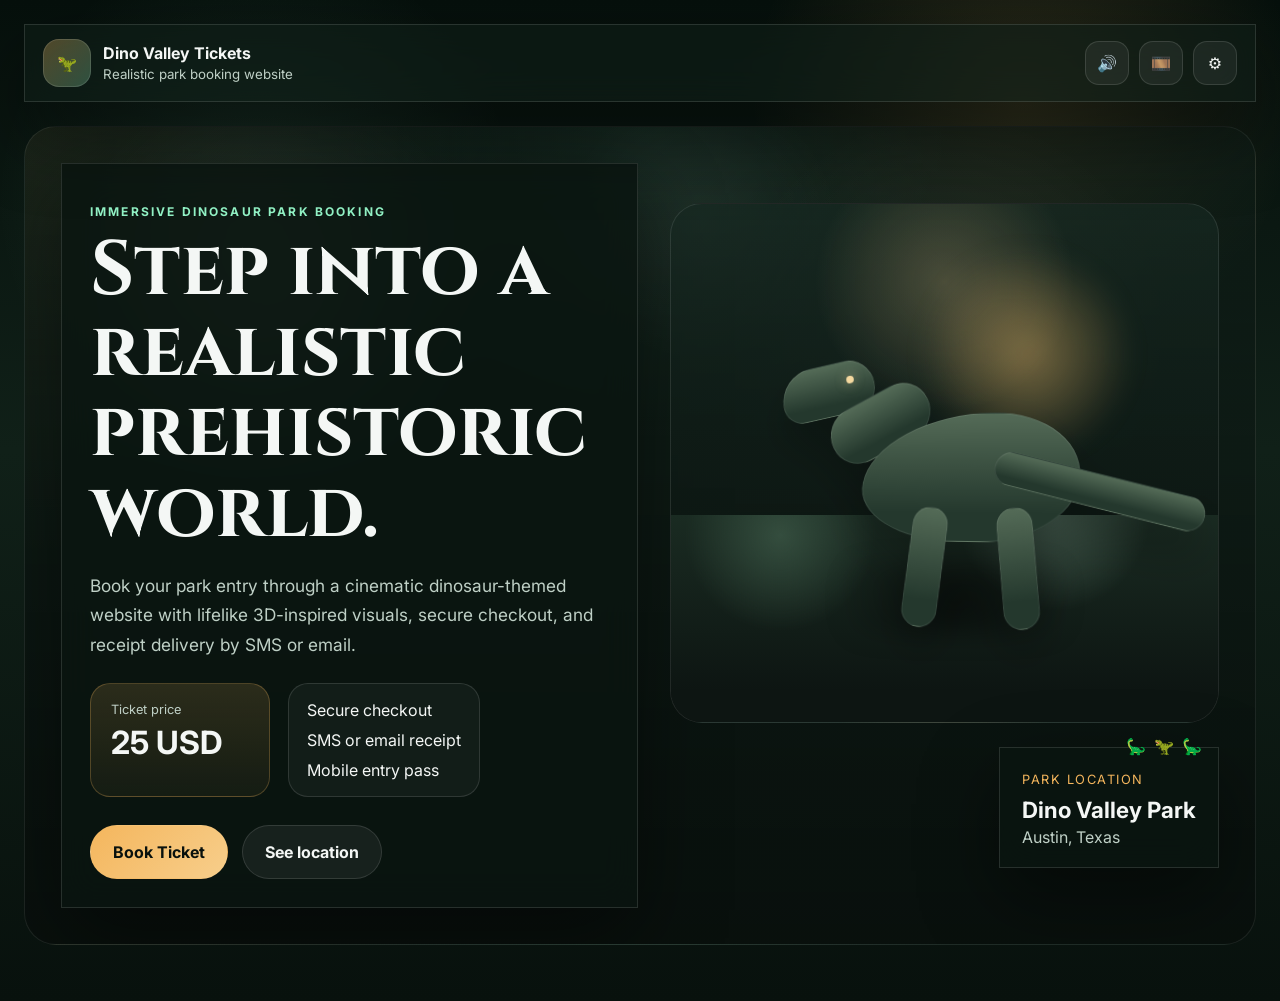
<file: index.html>
<!DOCTYPE html>
<html lang="en">
<head>
  <meta charset="UTF-8" />
  <meta name="viewport" content="width=device-width, initial-scale=1.0" />
  <meta name="description" content="Dino Valley Tickets — book dinosaur park tickets with a realistic 3D-inspired experience." />
  <title>Dino Valley Tickets</title>
  <link rel="preconnect" href="https://fonts.googleapis.com">
  <link rel="preconnect" href="https://fonts.gstatic.com" crossorigin>
  <link href="https://fonts.googleapis.com/css2?family=Cinzel:wght@500;700;800&family=Inter:wght@400;500;600;700;800&display=swap" rel="stylesheet">
  <link rel="stylesheet" href="styles.css" />
</head>
<body>
  <div class="site-shell">
    <header class="topbar glass">
      <a class="brand" href="#home" aria-label="Dino Valley Tickets home">
        <span class="brand-mark">🦖</span>
        <span>
          <strong>Dino Valley Tickets</strong>
          <small>Realistic park booking website</small>
        </span>
      </a>

      <nav class="top-actions" aria-label="Website controls">
        <button id="muteToggle" class="icon-btn" aria-pressed="false" title="Mute audio">🔊</button>
        <button id="motionToggle" class="icon-btn" aria-pressed="false" title="Reduce motion">🎞️</button>
        <button id="settingsToggle" class="icon-btn" title="Open settings">⚙️</button>
      </nav>
    </header>

    <main>
      <section id="home" class="hero-section section active" data-step="1">
        <div class="sky-parallax" aria-hidden="true">
          <div class="cloud-layer"></div>
          <div class="dragon dragon-1">🐉</div>
          <div class="dragon dragon-2">🐉</div>
          <div class="dragon dragon-3">🐉</div>
          <div class="dragon dragon-4">🐉</div>
          <div class="ptero ptero-1">🦕</div>
          <div class="ptero ptero-2">🦖</div>
          <div class="ptero ptero-3">🦕</div>
        </div>

        <div class="hero-grid">
          <div class="hero-copy glass-strong floating-card">
            <p class="eyebrow">Immersive dinosaur park booking</p>
            <h1>Step into a realistic prehistoric world.</h1>
            <p class="lede">
              Book your park entry through a cinematic dinosaur-themed website with lifelike 3D-inspired visuals,
              secure checkout, and receipt delivery by SMS or email.
            </p>

            <div class="price-row">
              <div class="price-card">
                <span class="label">Ticket price</span>
                <strong>25 USD</strong>
              </div>
              <div class="trust-stack">
                <span>Secure checkout</span>
                <span>SMS or email receipt</span>
                <span>Mobile entry pass</span>
              </div>
            </div>

            <div class="cta-row">
              <button class="btn btn-primary" data-jump="details">Book Ticket</button>
              <a class="btn btn-secondary" href="#locationBoard">See location</a>
            </div>
          </div>

          <div class="scene-column">
            <div class="dino-stage" aria-label="Realistic dinosaur hero scene">
              <div class="glow-orb"></div>
              <div class="terrain"></div>
              <div class="dino-shadow"></div>
              <div class="main-dino">
                <div class="dino-head"></div>
                <div class="dino-neck"></div>
                <div class="dino-body"></div>
                <div class="dino-tail"></div>
                <div class="dino-leg leg-left"></div>
                <div class="dino-leg leg-right"></div>
              </div>
            </div>

            <aside id="locationBoard" class="location-board glass-strong">
              <span class="board-kicker">Park location</span>
              <strong>Dino Valley Park</strong>
              <p>Austin, Texas</p>
              <div class="board-flyers" aria-hidden="true">
                <span>🦕</span>
                <span>🦖</span>
                <span>🦕</span>
              </div>
            </aside>
          </div>
        </div>
      </section>

      <section id="details" class="section booking-section" data-step="2">
        <div class="section-header">
          <p class="eyebrow">Step 1 of 3</p>
          <h2>Ticket Details</h2>
          <p>Choose your visit date and number of guests.</p>
        </div>

        <div class="content-grid">
          <form id="ticketForm" class="panel glass-strong" novalidate>
            <label>
              <span>Visit date</span>
              <input type="date" id="visitDate" required />
            </label>

            <label>
              <span>Number of tickets</span>
              <div class="stepper">
                <button type="button" id="minusQty" aria-label="Decrease quantity">−</button>
                <input type="number" id="ticketQty" value="1" min="1" max="10" required />
                <button type="button" id="plusQty" aria-label="Increase quantity">+</button>
              </div>
            </label>

            <label>
              <span>Ticket type</span>
              <select id="ticketType" required>
                <option value="Adult">Adult</option>
                <option value="Child">Child</option>
                <option value="Senior">Senior</option>
              </select>
            </label>

            <label>
              <span>Special note (optional)</span>
              <textarea id="specialNote" rows="4" placeholder="Stroller, accessibility assistance, or group note"></textarea>
            </label>

            <button class="btn btn-primary btn-block" type="submit">Continue to Checkout</button>
          </form>

          <aside class="panel glass summary-card">
            <h3>Your booking</h3>
            <ul class="summary-list">
              <li><span>Park</span><strong>Dino Valley Park</strong></li>
              <li><span>Location</span><strong>Austin, Texas</strong></li>
              <li><span>Ticket Price</span><strong>25 USD</strong></li>
              <li><span>Quantity</span><strong id="summaryQty">1</strong></li>
              <li><span>Ticket Type</span><strong id="summaryType">Adult</strong></li>
              <li><span>Total</span><strong id="summaryTotal">25 USD</strong></li>
            </ul>
            <p class="helper-copy">Tickets are subject to park capacity on your selected date.</p>
          </aside>
        </div>
      </section>

      <section id="checkout" class="section booking-section" data-step="3">
        <div class="section-header">
          <p class="eyebrow">Step 2 of 3</p>
          <h2>Checkout</h2>
          <p>Enter your payment details securely and choose how you want your receipt.</p>
        </div>

        <div class="content-grid">
          <form id="checkoutForm" class="panel glass-strong" novalidate>
            <div class="two-col">
              <label>
                <span>Name on card</span>
                <input type="text" id="cardName" placeholder="Nithin Reddy" required />
              </label>
              <label>
                <span>Billing zip</span>
                <input type="text" id="billingZip" inputmode="numeric" maxlength="10" placeholder="78701" required />
              </label>
            </div>

            <label>
              <span>Card number</span>
              <input type="text" id="cardNumber" inputmode="numeric" maxlength="19" placeholder="1234 5678 9012 3456" required />
            </label>

            <div class="two-col">
              <label>
                <span>Expiry</span>
                <input type="text" id="cardExpiry" inputmode="numeric" maxlength="5" placeholder="MM/YY" required />
              </label>
              <label>
                <span>CVC</span>
                <input type="text" id="cardCvc" inputmode="numeric" maxlength="4" placeholder="123" required />
              </label>
            </div>

            <fieldset class="receipt-fieldset">
              <legend>Send my receipt to</legend>
              <label class="choice-pill"><input type="radio" name="receiptMethod" value="sms" checked /> <span>Phone (SMS)</span></label>
              <label class="choice-pill"><input type="radio" name="receiptMethod" value="email" /> <span>Email</span></label>
              <label class="choice-pill"><input type="radio" name="receiptMethod" value="both" /> <span>Both</span></label>
            </fieldset>

            <div id="smsFieldWrap">
              <label>
                <span>Phone number</span>
                <input type="tel" id="phoneNumber" placeholder="(555) 123-4567" />
              </label>
            </div>

            <div id="emailFieldWrap" class="hidden">
              <label>
                <span>Email address</span>
                <input type="email" id="emailAddress" placeholder="you@example.com" />
              </label>
            </div>

            <div class="privacy-box">
              <strong>Secure and private payment</strong>
              <p>Your payment details are encrypted and processed securely. We do not store your full card number on your device.</p>
              <p>We only use your phone number or email to send your receipt and booking updates.</p>
            </div>

            <button id="payButton" class="btn btn-primary btn-block" type="submit">Pay 25 USD</button>
          </form>

          <aside class="panel glass summary-card">
            <h3>Order summary</h3>
            <ul class="summary-list">
              <li><span>Park</span><strong>Dino Valley Park</strong></li>
              <li><span>Location</span><strong>Austin, Texas</strong></li>
              <li><span>Visit date</span><strong id="checkoutDate">—</strong></li>
              <li><span>Tickets</span><strong id="checkoutQty">1</strong></li>
              <li><span>Total</span><strong id="checkoutTotal">25 USD</strong></li>
            </ul>
            <div class="mini-scene" aria-hidden="true">
              <div class="mini-dragon">🐉</div>
              <div class="mini-dragon mini-dragon-2">🐉</div>
            </div>
          </aside>
        </div>
      </section>

      <section id="confirmation" class="section booking-section" data-step="4">
        <div class="section-header">
          <p class="eyebrow">Step 3 of 3</p>
          <h2>Confirmation & Receipt</h2>
          <p>Your booking is complete. Your entry pass is ready.</p>
        </div>

        <div class="confirmation-card panel glass-strong">
          <div class="success-badge">✓</div>
          <h3>Booking confirmed</h3>
          <p id="confirmationMessage">Your receipt has been sent.</p>

          <div class="ticket-pass">
            <div>
              <span class="label">Park</span>
              <strong>Dino Valley Park</strong>
            </div>
            <div>
              <span class="label">Location</span>
              <strong>Austin, Texas</strong>
            </div>
            <div>
              <span class="label">Date</span>
              <strong id="confirmDate">—</strong>
            </div>
            <div>
              <span class="label">Tickets</span>
              <strong id="confirmQty">1</strong>
            </div>
            <div class="qr-box" aria-label="Decorative admission code">🧾</div>
          </div>

          <div class="cta-row centered">
            <button class="btn btn-primary" data-jump="home">Back to Home</button>
            <button class="btn btn-secondary" id="downloadReceiptBtn">Download Summary</button>
          </div>
        </div>
      </section>
    </main>
  </div>

  <dialog id="settingsDialog" class="settings-dialog glass-strong">
    <form method="dialog" class="settings-form">
      <div class="dialog-head">
        <h3>Settings</h3>
        <button class="icon-btn" value="cancel">✕</button>
      </div>

      <label class="settings-row">
        <span>Mute audio</span>
        <input type="checkbox" id="settingMute" />
      </label>
      <label class="settings-row">
        <span>Reduce motion</span>
        <input type="checkbox" id="settingReduceMotion" />
      </label>
      <label class="settings-row">
        <span>Volume</span>
        <input type="range" id="volumeRange" min="0" max="1" step="0.1" value="0.6" />
      </label>

      <p class="helper-copy">When you submit the payment form, the dinosaur roar plays unless mute is enabled. Reduce motion softens background movement and parallax.</p>

      <menu class="dialog-actions">
        <button class="btn btn-secondary" value="cancel">Close</button>
      </menu>
    </form>
  </dialog>

  <script src="script.js"></script>
</body>
</html>
</file>
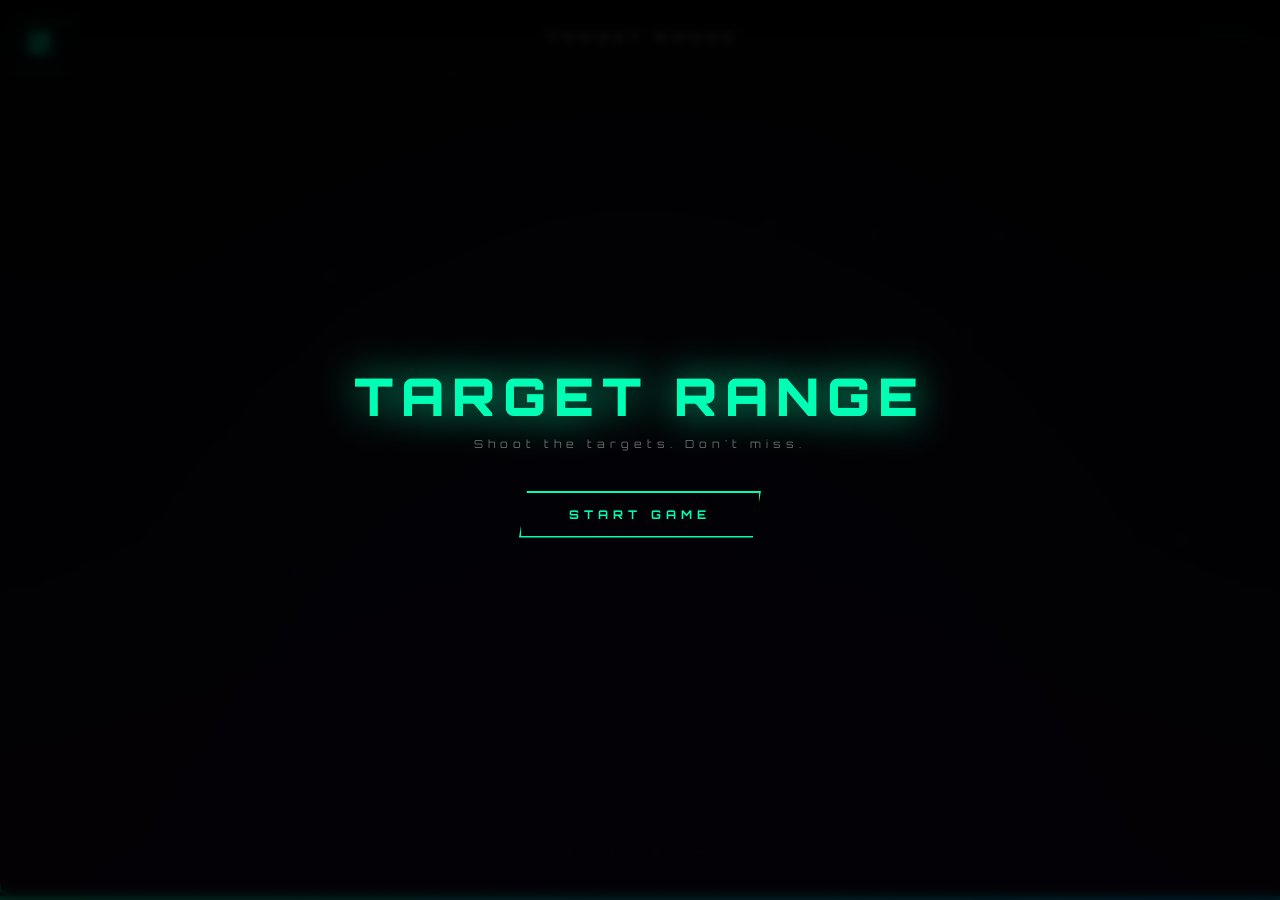
<file: OneDrive/Desktop/Projects/shooting-game.html>
<!DOCTYPE html>
<html lang="en">
<head>
<meta charset="UTF-8">
<meta name="viewport" content="width=device-width, initial-scale=1.0">
<title>TARGET RANGE</title>
<style>
  @import url('https://fonts.googleapis.com/css2?family=Orbitron:wght@400;700;900&display=swap');

  * { margin: 0; padding: 0; box-sizing: border-box; cursor: none; }

  body {
    background: #0a0a0f;
    font-family: 'Orbitron', monospace;
    overflow: hidden;
    height: 100vh;
    width: 100vw;
  }

  #game-area {
    width: 100%;
    height: 100%;
    position: relative;
    background: 
      radial-gradient(ellipse at 50% 100%, #1a0a2e 0%, transparent 70%),
      linear-gradient(180deg, #0a0a0f 0%, #0d0d1a 60%, #1a0820 100%);
  }

  /* Grid floor */
  #game-area::before {
    content: '';
    position: absolute;
    bottom: 0;
    left: 0;
    right: 0;
    height: 35%;
    background-image: 
      linear-gradient(rgba(0,255,180,0.15) 1px, transparent 1px),
      linear-gradient(90deg, rgba(0,255,180,0.15) 1px, transparent 1px);
    background-size: 60px 60px;
    transform: perspective(300px) rotateX(60deg);
    transform-origin: bottom;
  }

  /* Scanlines */
  #game-area::after {
    content: '';
    position: absolute;
    inset: 0;
    background: repeating-linear-gradient(
      0deg, transparent, transparent 2px, rgba(0,0,0,0.08) 2px, rgba(0,0,0,0.08) 4px
    );
    pointer-events: none;
    z-index: 100;
  }

  /* HUD */
  #hud {
    position: absolute;
    top: 0; left: 0; right: 0;
    padding: 16px 28px;
    display: flex;
    justify-content: space-between;
    align-items: center;
    z-index: 50;
    background: linear-gradient(180deg, rgba(0,0,0,0.6) 0%, transparent 100%);
    border-bottom: 1px solid rgba(0,255,180,0.2);
  }

  .hud-block { display: flex; flex-direction: column; gap: 2px; }
  .hud-label {
    font-size: 9px;
    letter-spacing: 3px;
    color: rgba(0,255,180,0.5);
    text-transform: uppercase;
  }
  .hud-value {
    font-size: 28px;
    font-weight: 900;
    color: #00ffb4;
    text-shadow: 0 0 20px rgba(0,255,180,0.8), 0 0 40px rgba(0,255,180,0.3);
    line-height: 1;
  }

  #title-text {
    font-size: 13px;
    font-weight: 700;
    letter-spacing: 6px;
    color: rgba(255,255,255,0.6);
  }

  /* Ammo bar */
  #ammo-display {
    display: flex;
    gap: 6px;
    align-items: center;
  }
  .bullet {
    width: 8px;
    height: 22px;
    border-radius: 4px 4px 2px 2px;
    background: linear-gradient(180deg, #ffdd00, #ff8800);
    box-shadow: 0 0 8px rgba(255,180,0,0.6);
    transition: all 0.1s;
  }
  .bullet.spent {
    background: #333;
    box-shadow: none;
    opacity: 0.3;
  }

  /* Targets */
  .target {
    position: absolute;
    display: flex;
    align-items: center;
    justify-content: center;
    cursor: none;
    transition: transform 0.1s;
    will-change: transform, left;
  }

  .target-svg { pointer-events: none; }

  .target:hover { transform: scale(1.05); }
  .target.hit {
    animation: explode 0.4s forwards;
  }

  @keyframes explode {
    0%   { transform: scale(1); opacity: 1; }
    30%  { transform: scale(1.6); opacity: 0.8; }
    100% { transform: scale(0.2); opacity: 0; }
  }

  /* Crosshair */
  #crosshair {
    position: fixed;
    width: 36px;
    height: 36px;
    pointer-events: none;
    z-index: 200;
    transform: translate(-50%, -50%);
  }

  /* Flash effect */
  #flash {
    position: fixed;
    inset: 0;
    background: white;
    opacity: 0;
    pointer-events: none;
    z-index: 150;
    transition: opacity 0.05s;
  }

  /* Score popup */
  .score-popup {
    position: absolute;
    font-size: 20px;
    font-weight: 900;
    color: #ffdd00;
    text-shadow: 0 0 10px rgba(255,220,0,0.8);
    pointer-events: none;
    z-index: 80;
    animation: floatUp 0.7s forwards;
    letter-spacing: 2px;
  }

  @keyframes floatUp {
    0%   { transform: translateY(0) scale(0.5); opacity: 1; }
    100% { transform: translateY(-70px) scale(1.1); opacity: 0; }
  }

  /* Miss text */
  .miss-popup {
    position: absolute;
    font-size: 13px;
    font-weight: 700;
    color: #ff4466;
    pointer-events: none;
    z-index: 80;
    animation: floatUp 0.5s forwards;
    letter-spacing: 3px;
  }

  /* Combo */
  #combo {
    position: absolute;
    top: 90px;
    left: 50%;
    transform: translateX(-50%);
    font-size: 14px;
    font-weight: 700;
    letter-spacing: 4px;
    color: #ff8800;
    text-shadow: 0 0 15px rgba(255,140,0,0.8);
    opacity: 0;
    transition: opacity 0.2s;
    z-index: 50;
    white-space: nowrap;
  }

  /* Reload */
  #reload-msg {
    position: absolute;
    bottom: 80px;
    left: 50%;
    transform: translateX(-50%);
    font-size: 11px;
    letter-spacing: 5px;
    color: #ff4466;
    text-shadow: 0 0 10px rgba(255,60,100,0.6);
    animation: blink 0.5s infinite alternate;
    display: none;
    z-index: 50;
  }
  @keyframes blink { from {opacity:1} to {opacity:0.2} }

  /* Overlay screens */
  .overlay {
    position: fixed;
    inset: 0;
    background: rgba(0,0,0,0.85);
    display: flex;
    flex-direction: column;
    align-items: center;
    justify-content: center;
    z-index: 300;
    backdrop-filter: blur(4px);
  }

  .overlay h1 {
    font-size: 52px;
    font-weight: 900;
    letter-spacing: 8px;
    color: #00ffb4;
    text-shadow: 0 0 40px rgba(0,255,180,0.8);
    margin-bottom: 8px;
  }
  .overlay .sub {
    font-size: 11px;
    letter-spacing: 5px;
    color: rgba(255,255,255,0.4);
    margin-bottom: 40px;
  }
  .overlay .big-score {
    font-size: 80px;
    font-weight: 900;
    color: #ffdd00;
    text-shadow: 0 0 40px rgba(255,220,0,0.6);
    line-height: 1;
    margin-bottom: 8px;
  }
  .overlay .score-label {
    font-size: 10px;
    letter-spacing: 6px;
    color: rgba(255,255,255,0.4);
    margin-bottom: 40px;
  }

  .btn {
    padding: 14px 48px;
    border: 2px solid #00ffb4;
    background: transparent;
    color: #00ffb4;
    font-family: 'Orbitron', monospace;
    font-size: 12px;
    font-weight: 700;
    letter-spacing: 5px;
    cursor: pointer;
    transition: all 0.2s;
    text-transform: uppercase;
    clip-path: polygon(8px 0%, 100% 0%, calc(100% - 8px) 100%, 0% 100%);
  }
  .btn:hover {
    background: #00ffb4;
    color: #000;
    box-shadow: 0 0 30px rgba(0,255,180,0.5);
    cursor: pointer;
  }

  /* Timer bar */
  #timer-bar-wrap {
    position: absolute;
    bottom: 0;
    left: 0;
    right: 0;
    height: 4px;
    background: rgba(255,255,255,0.1);
    z-index: 50;
  }
  #timer-bar {
    height: 100%;
    background: linear-gradient(90deg, #00ffb4, #00aaff);
    box-shadow: 0 0 8px rgba(0,255,180,0.6);
    transition: width 0.1s linear, background 0.5s;
    width: 100%;
  }

  /* Stars */
  .star {
    position: absolute;
    background: white;
    border-radius: 50%;
    animation: twinkle var(--d) infinite alternate;
    opacity: var(--o);
  }
  @keyframes twinkle { to { opacity: 0.1; } }
</style>
</head>
<body>

<div id="game-area">
  <!-- Stars generated by JS -->

  <div id="hud">
    <div class="hud-block">
      <span class="hud-label">Score</span>
      <span class="hud-value" id="score-display">0</span>
    </div>
    <div>
      <div id="title-text">TARGET RANGE</div>
    </div>
    <div class="hud-block" style="align-items:flex-end">
      <span class="hud-label">Ammo</span>
      <div id="ammo-display"></div>
    </div>
  </div>

  <div id="combo"></div>
  <div id="reload-msg">— CLICK TO RELOAD —</div>
  <div id="timer-bar-wrap"><div id="timer-bar"></div></div>
</div>

<!-- Crosshair -->
<svg id="crosshair" viewBox="0 0 36 36" fill="none" xmlns="http://www.w3.org/2000/svg">
  <circle cx="18" cy="18" r="9" stroke="#00ffb4" stroke-width="1.5" opacity="0.9"/>
  <circle cx="18" cy="18" r="2" fill="#00ffb4"/>
  <line x1="18" y1="2" x2="18" y2="10" stroke="#00ffb4" stroke-width="1.5"/>
  <line x1="18" y1="26" x2="18" y2="34" stroke="#00ffb4" stroke-width="1.5"/>
  <line x1="2" y1="18" x2="10" y2="18" stroke="#00ffb4" stroke-width="1.5"/>
  <line x1="26" y1="18" x2="34" y2="18" stroke="#00ffb4" stroke-width="1.5"/>
</svg>

<div id="flash"></div>

<!-- Start overlay -->
<div class="overlay" id="start-overlay">
  <h1>TARGET RANGE</h1>
  <p class="sub">Shoot the targets. Don't miss.</p>
  <button class="btn" onclick="startGame()">START GAME</button>
</div>

<!-- End overlay -->
<div class="overlay" id="end-overlay" style="display:none">
  <h1>GAME OVER</h1>
  <div class="big-score" id="final-score">0</div>
  <div class="score-label">FINAL SCORE</div>
  <button class="btn" onclick="startGame()">PLAY AGAIN</button>
</div>

<script>
const GAME_DURATION = 30;
const MAX_AMMO = 6;
const MAX_TARGETS = 5;
const TARGET_SIZES = [
  { r: 38, pts: 10, label: 'BULLSEYE' },
  { r: 28, pts: 20, label: 'SHARP!' },
  { r: 20, pts: 30, label: 'NICE!' },
  { r: 14, pts: 50, label: 'WOW!' },
];
const TARGET_COLORS = [
  ['#ff2244','#ff6688','#ffaa00'],
  ['#ff6600','#ffaa44','#ffdd88'],
  ['#0088ff','#44bbff','#aaddff'],
  ['#aa00ff','#cc44ff','#eeccff'],
  ['#00cc88','#44ffcc','#aaffee'],
];

let score = 0, ammo = MAX_AMMO, combo = 0, timeLeft = GAME_DURATION;
let running = false, reloading = false;
let targets = [];
let timerInterval, spawnInterval;

const gameArea = document.getElementById('game-area');
const scoreDisplay = document.getElementById('score-display');
const ammoDisplay = document.getElementById('ammo-display');
const comboEl = document.getElementById('combo');
const reloadMsg = document.getElementById('reload-msg');
const timerBar = document.getElementById('timer-bar');
const flashEl = document.getElementById('flash');
const crosshair = document.getElementById('crosshair');
const endOverlay = document.getElementById('end-overlay');
const finalScore = document.getElementById('final-score');

// Stars
for (let i = 0; i < 80; i++) {
  const s = document.createElement('div');
  s.className = 'star';
  const sz = Math.random() * 2 + 0.5;
  s.style.cssText = `width:${sz}px;height:${sz}px;top:${Math.random()*65}%;left:${Math.random()*100}%;--d:${(Math.random()*2+1).toFixed(1)}s;--o:${(Math.random()*0.6+0.1).toFixed(2)}`;
  gameArea.appendChild(s);
}

// Crosshair follow
document.addEventListener('mousemove', e => {
  crosshair.style.left = e.clientX + 'px';
  crosshair.style.top = e.clientY + 'px';
});

// Ammo UI
function renderAmmo() {
  ammoDisplay.innerHTML = '';
  for (let i = 0; i < MAX_AMMO; i++) {
    const b = document.createElement('div');
    b.className = 'bullet' + (i >= ammo ? ' spent' : '');
    ammoDisplay.appendChild(b);
  }
}

// Create target SVG
function makeTargetSVG(r, colors) {
  const rings = [r, r*0.7, r*0.45, r*0.22];
  let svg = `<svg class="target-svg" width="${r*2+4}" height="${r*2+4}" viewBox="0 0 ${r*2+4} ${r*2+4}">`;
  const cx = r+2, cy = r+2;
  const ringColors = ['#1a1a2e', colors[0], colors[1], colors[2]];
  rings.forEach((rr, i) => {
    svg += `<circle cx="${cx}" cy="${cy}" r="${rr}" fill="${ringColors[i]}" stroke="rgba(255,255,255,0.15)" stroke-width="1"/>`;
  });
  svg += `<circle cx="${cx}" cy="${cy}" r="${r*0.08}" fill="white"/>`;
  svg += '</svg>';
  return svg;
}

function spawnTarget() {
  if (!running) return;
  if (targets.length >= MAX_TARGETS) return;

  const sizeIdx = Math.floor(Math.random() * TARGET_SIZES.length);
  const size = TARGET_SIZES[sizeIdx];
  const colors = TARGET_COLORS[Math.floor(Math.random() * TARGET_COLORS.length)];
  const r = size.r;
  const diameter = r * 2 + 4;

  const minX = 40, maxX = window.innerWidth - diameter - 40;
  const minY = 80, maxY = window.innerHeight * 0.65 - diameter;
  const x = Math.random() * (maxX - minX) + minX;
  const y = Math.random() * (maxY - minY) + minY;

  const el = document.createElement('div');
  el.className = 'target';
  el.style.left = x + 'px';
  el.style.top = y + 'px';
  el.style.width = diameter + 'px';
  el.style.height = diameter + 'px';
  el.innerHTML = makeTargetSVG(r, colors);
  el.dataset.pts = size.pts;
  el.dataset.label = size.label;
  el.dataset.r = r;

  // Drift animation
  const driftX = (Math.random() - 0.5) * 120;
  const driftDur = (Math.random() * 3 + 2).toFixed(1);
  el.animate([
    { transform: 'translateX(0px)' },
    { transform: `translateX(${driftX}px)` },
    { transform: 'translateX(0px)' }
  ], { duration: parseFloat(driftDur) * 1000, iterations: Infinity, easing: 'ease-in-out' });

  // Auto-disappear
  const life = Math.random() * 2500 + 2000;
  const lifeTimer = setTimeout(() => removeTarget(el, false), life);
  el.dataset.lifeTimer = lifeTimer;

  gameArea.appendChild(el);
  targets.push(el);

  // Click handler
  el.addEventListener('mousedown', e => {
    e.stopPropagation();
    if (!running || ammo <= 0) return;
    hitTarget(el, e);
  });
}

function removeTarget(el, hit) {
  if (!el.parentNode) return;
  clearTimeout(parseInt(el.dataset.lifeTimer));
  const idx = targets.indexOf(el);
  if (idx > -1) targets.splice(idx, 1);
  if (!hit) {
    el.remove();
    if (running) combo = 0;
  }
}

function hitTarget(el, e) {
  if (!running) return;
  ammo--;
  renderAmmo();
  fireFlash();

  const pts = parseInt(el.dataset.pts);
  const label = el.dataset.label;

  combo++;
  let multiplier = combo >= 5 ? 3 : combo >= 3 ? 2 : 1;
  const earned = pts * multiplier;
  score += earned;
  scoreDisplay.textContent = score;

  // Score popup
  showPopup(e.clientX, e.clientY, '+' + earned, multiplier > 1 ? label + ' x' + multiplier : label);

  // Combo display
  if (combo >= 3) {
    comboEl.textContent = combo + '× COMBO';
    comboEl.style.opacity = '1';
    setTimeout(() => comboEl.style.opacity = '0', 1000);
  }

  el.classList.add('hit');
  removeTarget(el, true);
  setTimeout(() => { if (el.parentNode) el.remove(); }, 400);

  checkAmmo();
}

function showPopup(x, y, pts, label) {
  const rect = gameArea.getBoundingClientRect();
  const px = x - rect.left;
  const py = y - rect.top;

  const p1 = document.createElement('div');
  p1.className = 'score-popup';
  p1.textContent = pts;
  p1.style.left = (px - 20) + 'px';
  p1.style.top = (py - 10) + 'px';
  gameArea.appendChild(p1);
  p1.addEventListener('animationend', () => p1.remove());

  const p2 = document.createElement('div');
  p2.className = 'miss-popup';
  p2.style.color = '#ffdd00';
  p2.textContent = label;
  p2.style.left = (px - 30) + 'px';
  p2.style.top = (py - 36) + 'px';
  p2.style.fontSize = '10px';
  gameArea.appendChild(p2);
  p2.addEventListener('animationend', () => p2.remove());
}

function fireFlash() {
  flashEl.style.opacity = '0.12';
  setTimeout(() => flashEl.style.opacity = '0', 60);
}

function checkAmmo() {
  if (ammo <= 0 && running) {
    reloading = true;
    reloadMsg.style.display = 'block';
  }
}

// Click on background = miss shot (if ammo)
gameArea.addEventListener('mousedown', e => {
  if (!running) return;
  if (reloading) {
    reload();
    return;
  }
  if (ammo <= 0) { reload(); return; }

  // Miss
  ammo--;
  renderAmmo();
  fireFlash();
  combo = 0;

  // Miss text
  const rect = gameArea.getBoundingClientRect();
  const p = document.createElement('div');
  p.className = 'miss-popup';
  p.textContent = 'MISS';
  p.style.left = (e.clientX - rect.left - 20) + 'px';
  p.style.top = (e.clientY - rect.top - 20) + 'px';
  gameArea.appendChild(p);
  p.addEventListener('animationend', () => p.remove());

  checkAmmo();
});

function reload() {
  if (!running) return;
  ammo = MAX_AMMO;
  reloading = false;
  reloadMsg.style.display = 'none';
  renderAmmo();
}

function startGame() {
  // Clear state
  document.getElementById('start-overlay').style.display = 'none';
  endOverlay.style.display = 'none';
  targets.forEach(t => { if(t.parentNode) t.remove(); });
  targets = [];
  document.querySelectorAll('.target').forEach(t => t.remove());

  score = 0; ammo = MAX_AMMO; combo = 0; timeLeft = GAME_DURATION;
  reloading = false;
  reloadMsg.style.display = 'none';
  scoreDisplay.textContent = '0';
  timerBar.style.width = '100%';
  timerBar.style.background = 'linear-gradient(90deg, #00ffb4, #00aaff)';
  renderAmmo();
  running = true;

  clearInterval(timerInterval);
  clearInterval(spawnInterval);

  // Timer
  timerInterval = setInterval(() => {
    timeLeft -= 0.1;
    const pct = (timeLeft / GAME_DURATION) * 100;
    timerBar.style.width = pct + '%';
    if (pct < 30) timerBar.style.background = 'linear-gradient(90deg, #ff4466, #ff8800)';
    else if (pct < 60) timerBar.style.background = 'linear-gradient(90deg, #ffdd00, #ff8800)';
    if (timeLeft <= 0) endGame();
  }, 100);

  // Spawn
  spawnInterval = setInterval(() => {
    if (running) spawnTarget();
  }, 900);

  // Initial targets
  for (let i = 0; i < 3; i++) setTimeout(spawnTarget, i * 250);
}

function endGame() {
  running = false;
  clearInterval(timerInterval);
  clearInterval(spawnInterval);
  targets.forEach(t => { if(t.parentNode) t.remove(); });
  targets = [];
  finalScore.textContent = score;
  endOverlay.style.display = 'flex';
}
</script>
</body>
</html>
</file>
<file: styles.css>
:root {
  --bg: #08110d;
  --bg-soft: #13231d;
  --panel: rgba(15, 29, 23, 0.62);
  --panel-strong: rgba(10, 21, 17, 0.82);
  --line: rgba(255, 255, 255, 0.12);
  --text: #f4f7f5;
  --muted: #bfd0c6;
  --accent: #f4b65d;
  --accent-2: #92f2c5;
  --danger: #ff8f8f;
  --success: #8df0b9;
  --shadow: 0 30px 80px rgba(0, 0, 0, 0.45);
  --radius-xl: 28px;
  --radius-lg: 20px;
}

* { box-sizing: border-box; }
html { scroll-behavior: smooth; }
body {
  margin: 0;
  color: var(--text);
  background:
    radial-gradient(circle at 20% 20%, rgba(146, 242, 197, 0.1), transparent 20%),
    radial-gradient(circle at 80% 10%, rgba(244, 182, 93, 0.15), transparent 20%),
    linear-gradient(180deg, #06100c 0%, #102018 45%, #08110d 100%);
  font-family: Inter, system-ui, sans-serif;
}

a { color: inherit; text-decoration: none; }
button, input, select, textarea { font: inherit; }
button { cursor: pointer; }

.site-shell {
  min-height: 100vh;
  padding: 24px;
}

.topbar {
  position: sticky;
  top: 16px;
  z-index: 30;
  display: flex;
  justify-content: space-between;
  align-items: center;
  gap: 16px;
  padding: 14px 18px;
  margin: 0 auto 24px;
  max-width: 1280px;
}

.brand {
  display: flex;
  align-items: center;
  gap: 12px;
}
.brand strong { display: block; font-size: 1rem; }
.brand small { color: var(--muted); }
.brand-mark {
  display: grid;
  place-items: center;
  width: 48px;
  height: 48px;
  border-radius: 16px;
  background: linear-gradient(135deg, rgba(244,182,93,.3), rgba(146,242,197,.25));
  box-shadow: inset 0 0 0 1px rgba(255,255,255,.12);
}

.top-actions { display: flex; gap: 10px; }
.icon-btn {
  width: 44px;
  height: 44px;
  border-radius: 14px;
  border: 1px solid var(--line);
  background: rgba(255, 255, 255, 0.06);
  color: var(--text);
}

.glass,
.glass-strong {
  backdrop-filter: blur(18px);
  -webkit-backdrop-filter: blur(18px);
  border: 1px solid var(--line);
  box-shadow: var(--shadow);
}
.glass { background: var(--panel); }
.glass-strong { background: var(--panel-strong); }

.section {
  display: none;
  max-width: 1280px;
  margin: 0 auto 32px;
}
.section.active { display: block; }

.hero-section {
  position: relative;
  overflow: hidden;
  border-radius: 32px;
  min-height: calc(100vh - 140px);
  padding: 36px;
  border: 1px solid rgba(255,255,255,0.08);
  background:
    linear-gradient(180deg, rgba(17, 32, 26, 0.48), rgba(9, 16, 13, 0.88)),
    radial-gradient(circle at 50% 0%, rgba(146,242,197,.14), transparent 30%),
    radial-gradient(circle at 0% 0%, rgba(244,182,93,.12), transparent 30%);
}

.hero-grid {
  position: relative;
  z-index: 2;
  display: grid;
  grid-template-columns: 1.05fr 1fr;
  align-items: center;
  gap: 32px;
  min-height: calc(100vh - 220px);
}

.hero-copy { padding: 28px; max-width: 640px; }
.eyebrow {
  color: var(--accent-2);
  text-transform: uppercase;
  letter-spacing: .18em;
  font-size: .75rem;
  font-weight: 700;
}
.hero-copy h1,
.section-header h2,
.confirmation-card h3 {
  font-family: Cinzel, serif;
  line-height: 1.05;
  margin: 0 0 16px;
}
.hero-copy h1 { font-size: clamp(2.6rem, 6vw, 5.6rem); }
.lede { color: var(--muted); font-size: 1.08rem; line-height: 1.7; }

.price-row {
  display: flex;
  gap: 18px;
  align-items: stretch;
  flex-wrap: wrap;
  margin-top: 24px;
}
.price-card,
.trust-stack,
.privacy-box,
.panel,
.confirmation-card,
.ticket-pass {
  border-radius: var(--radius-lg);
}
.price-card {
  min-width: 180px;
  padding: 18px 20px;
  background: linear-gradient(180deg, rgba(244,182,93,.15), rgba(244,182,93,.05));
  border: 1px solid rgba(244,182,93,.25);
}
.price-card .label,
.label {
  display: block;
  font-size: .8rem;
  color: var(--muted);
  margin-bottom: 6px;
}
.price-card strong { font-size: 2rem; }
.trust-stack {
  display: grid;
  gap: 10px;
  padding: 16px 18px;
  border: 1px solid var(--line);
  background: rgba(255,255,255,.04);
}

.cta-row {
  display: flex;
  gap: 14px;
  flex-wrap: wrap;
  margin-top: 28px;
}
.centered { justify-content: center; }
.btn {
  display: inline-flex;
  justify-content: center;
  align-items: center;
  gap: 10px;
  min-height: 54px;
  padding: 0 22px;
  border-radius: 999px;
  border: 1px solid transparent;
  font-weight: 700;
  transition: transform .25s ease, opacity .25s ease, background .25s ease;
}
.btn:hover { transform: translateY(-1px); }
.btn-primary {
  color: #09110d;
  background: linear-gradient(135deg, var(--accent), #f7ce8b);
}
.btn-secondary {
  color: var(--text);
  background: rgba(255,255,255,.06);
  border-color: var(--line);
}
.btn-block { width: 100%; }

.scene-column {
  display: grid;
  gap: 24px;
}
.dino-stage {
  position: relative;
  min-height: 520px;
  border-radius: 32px;
  overflow: hidden;
  background:
    radial-gradient(circle at 50% 15%, rgba(255,214,150,.22), transparent 25%),
    linear-gradient(180deg, rgba(23, 41, 34, 0.7), rgba(9, 16, 13, 0.95));
  transform-style: preserve-3d;
  perspective: 1200px;
  border: 1px solid rgba(255,255,255,.1);
}
.glow-orb {
  position: absolute;
  inset: 40px auto auto 45%;
  width: 220px;
  height: 220px;
  border-radius: 50%;
  background: radial-gradient(circle, rgba(245, 194, 111, 0.45), transparent 68%);
  filter: blur(12px);
}
.terrain {
  position: absolute;
  inset: auto 0 0 0;
  height: 40%;
  background:
    radial-gradient(circle at 20% 10%, rgba(55, 81, 65, 0.9), transparent 20%),
    radial-gradient(circle at 70% 0%, rgba(70, 93, 80, 0.9), transparent 22%),
    linear-gradient(180deg, #1a2b22, #0d1512 85%);
}
.dino-shadow {
  position: absolute;
  width: 320px;
  height: 70px;
  left: 52%;
  bottom: 88px;
  transform: translateX(-50%);
  background: radial-gradient(circle, rgba(0,0,0,.55), transparent 70%);
  filter: blur(12px);
}
.main-dino {
  position: absolute;
  left: 50%;
  bottom: 80px;
  width: 430px;
  height: 340px;
  transform: translateX(-45%) rotateY(-12deg) rotateX(8deg);
  filter: drop-shadow(0 24px 24px rgba(0,0,0,.28));
}
.main-dino > div {
  position: absolute;
  background: linear-gradient(180deg, #546b57, #24382d 78%);
  border: 1px solid rgba(255,255,255,.08);
}
.dino-body {
  width: 220px;
  height: 130px;
  left: 110px;
  top: 110px;
  border-radius: 55% 45% 40% 50% / 55% 55% 45% 45%;
  transform: skewX(-10deg);
}
.dino-neck {
  width: 110px;
  height: 60px;
  left: 70px;
  top: 90px;
  border-radius: 60px;
  transform: rotate(-28deg);
}
.dino-head {
  width: 100px;
  height: 56px;
  left: 18px;
  top: 58px;
  border-radius: 48px 42px 36px 30px;
  transform: rotate(-12deg);
}
.dino-head::before {
  content: '';
  position: absolute;
  right: 20px;
  top: 16px;
  width: 8px;
  height: 8px;
  border-radius: 50%;
  background: #f5d9a0;
  box-shadow: 0 0 12px rgba(245, 217, 160, 0.5);
}
.dino-tail {
  width: 210px;
  height: 34px;
  left: 245px;
  top: 146px;
  border-radius: 999px;
  transform: rotate(14deg);
  transform-origin: left center;
}
.dino-leg {
  width: 36px;
  height: 120px;
  top: 205px;
  border-radius: 24px;
}
.leg-left { left: 158px; transform: rotate(6deg); }
.leg-right { left: 252px; transform: rotate(-6deg); }

.location-board {
  position: relative;
  padding: 20px 22px;
  max-width: 350px;
  justify-self: end;
}
.location-board strong { display: block; font-size: 1.4rem; margin: 8px 0 4px; }
.location-board p { color: var(--muted); margin: 0; }
.board-kicker { color: var(--accent); font-size: .8rem; text-transform: uppercase; letter-spacing: .12em; }
.board-flyers {
  position: absolute;
  right: 16px;
  top: -12px;
  display: flex;
  gap: 8px;
  font-size: 1rem;
}

.sky-parallax {
  position: absolute;
  inset: 0;
  overflow: hidden;
}
.cloud-layer {
  position: absolute;
  inset: 0;
  background:
    radial-gradient(circle at 20% 20%, rgba(255,255,255,.08), transparent 18%),
    radial-gradient(circle at 75% 25%, rgba(255,255,255,.06), transparent 20%),
    radial-gradient(circle at 55% 12%, rgba(255,255,255,.05), transparent 14%);
}
.dragon,
.ptero {
  position: absolute;
  opacity: .76;
  filter: drop-shadow(0 10px 14px rgba(0,0,0,.22));
  animation: floatAcross linear infinite;
}
.dragon { font-size: clamp(1.8rem, 3vw, 2.8rem); }
.ptero { font-size: clamp(1.1rem, 2vw, 1.7rem); }
.dragon-1 { top: 12%; left: -10%; animation-duration: 26s; }
.dragon-2 { top: 23%; left: -18%; animation-duration: 34s; animation-delay: -10s; }
.dragon-3 { top: 31%; left: -22%; animation-duration: 31s; animation-delay: -5s; }
.dragon-4 { top: 18%; left: -12%; animation-duration: 41s; animation-delay: -18s; }
.ptero-1 { top: 46%; left: -10%; animation-duration: 24s; animation-delay: -4s; }
.ptero-2 { top: 38%; left: -16%; animation-duration: 20s; animation-delay: -9s; }
.ptero-3 { top: 58%; left: -12%; animation-duration: 27s; animation-delay: -14s; }

@keyframes floatAcross {
  0% { transform: translateX(0) translateY(0) scale(1); }
  50% { transform: translateX(60vw) translateY(16px) scale(1.08); }
  100% { transform: translateX(130vw) translateY(-8px) scale(1); }
}

.booking-section {
  padding: 24px 0 40px;
}
.section-header {
  margin-bottom: 20px;
}
.section-header p:last-child { color: var(--muted); }
.section-header h2 { font-size: clamp(2rem, 4vw, 3.2rem); margin-bottom: 8px; }

.content-grid {
  display: grid;
  grid-template-columns: 1.1fr .8fr;
  gap: 22px;
}
.panel {
  padding: 24px;
  background: rgba(13, 24, 19, 0.8);
  border: 1px solid var(--line);
}
label,
fieldset { display: grid; gap: 8px; margin-bottom: 18px; }
label span,
legend { font-weight: 700; }
input,
select,
textarea {
  width: 100%;
  min-height: 52px;
  border: 1px solid rgba(255,255,255,.12);
  border-radius: 16px;
  background: rgba(255,255,255,.04);
  color: var(--text);
  padding: 14px 16px;
  outline: none;
}
textarea { min-height: 110px; resize: vertical; }
input:focus,
select:focus,
textarea:focus {
  border-color: rgba(146,242,197,.6);
  box-shadow: 0 0 0 4px rgba(146,242,197,.12);
}
.two-col {
  display: grid;
  grid-template-columns: 1fr 1fr;
  gap: 16px;
}
.stepper {
  display: grid;
  grid-template-columns: 52px 1fr 52px;
  gap: 10px;
}
.stepper button {
  min-height: 52px;
  border-radius: 16px;
  border: 1px solid var(--line);
  background: rgba(255,255,255,.06);
  color: var(--text);
  font-size: 1.35rem;
}
.summary-list {
  list-style: none;
  margin: 16px 0 0;
  padding: 0;
  display: grid;
  gap: 14px;
}
.summary-list li {
  display: flex;
  justify-content: space-between;
  gap: 16px;
  padding-bottom: 14px;
  border-bottom: 1px solid rgba(255,255,255,.08);
}
.summary-list li span { color: var(--muted); }
.helper-copy { color: var(--muted); line-height: 1.6; }

.receipt-fieldset {
  border: 1px solid var(--line);
  border-radius: 18px;
  padding: 16px;
}
.choice-pill {
  display: inline-flex;
  align-items: center;
  gap: 10px;
  margin: 0 8px 8px 0;
  padding: 10px 14px;
  border-radius: 999px;
  border: 1px solid rgba(255,255,255,.12);
  background: rgba(255,255,255,.04);
}
.choice-pill input { width: auto; min-height: auto; }
.hidden { display: none; }
.privacy-box {
  padding: 18px;
  background: rgba(255,255,255,.04);
  border: 1px solid rgba(146,242,197,.18);
  margin-bottom: 18px;
}
.privacy-box p { color: var(--muted); }

.mini-scene {
  position: relative;
  min-height: 160px;
  margin-top: 20px;
  border-radius: 20px;
  background: linear-gradient(180deg, rgba(255,255,255,.06), rgba(255,255,255,.02));
  overflow: hidden;
}
.mini-dragon {
  position: absolute;
  top: 24px;
  left: 14px;
  font-size: 2rem;
  animation: floatAcross 14s linear infinite;
}
.mini-dragon-2 { top: 88px; animation-duration: 18s; animation-delay: -5s; }

.confirmation-card {
  max-width: 860px;
  margin: 0 auto;
  padding: 28px;
  text-align: center;
}
.success-badge {
  display: grid;
  place-items: center;
  width: 88px;
  height: 88px;
  margin: 0 auto 18px;
  border-radius: 50%;
  color: #092012;
  background: radial-gradient(circle, #c6ffd9, var(--success));
  font-size: 2rem;
  font-weight: 900;
}
.ticket-pass {
  display: grid;
  grid-template-columns: repeat(2, 1fr);
  gap: 18px;
  margin: 24px 0;
  padding: 22px;
  background: rgba(255,255,255,.05);
  text-align: left;
}
.qr-box {
  display: grid;
  place-items: center;
  min-height: 110px;
  border-radius: 18px;
  border: 1px dashed rgba(255,255,255,.22);
  font-size: 2rem;
  background: rgba(255,255,255,.03);
}

.settings-dialog {
  width: min(480px, calc(100% - 32px));
  color: var(--text);
  border: 1px solid var(--line);
  border-radius: 24px;
  padding: 0;
  background: rgba(10, 20, 16, 0.96);
}
.settings-dialog::backdrop { background: rgba(0,0,0,.55); }
.settings-form { padding: 22px; }
.dialog-head {
  display: flex;
  justify-content: space-between;
  align-items: center;
  margin-bottom: 10px;
}
.settings-row {
  display: flex;
  justify-content: space-between;
  align-items: center;
}
.dialog-actions { display: flex; justify-content: flex-end; padding: 0; }

.reduce-motion * {
  animation-duration: 0.001ms !important;
  animation-iteration-count: 1 !important;
  transition-duration: 0.001ms !important;
  scroll-behavior: auto !important;
}

.field-error {
  border-color: rgba(255,143,143,.6) !important;
  box-shadow: 0 0 0 4px rgba(255,143,143,.12) !important;
}
.inline-error {
  color: var(--danger);
  font-size: .9rem;
  margin-top: -8px;
  margin-bottom: 14px;
}

@media (max-width: 980px) {
  .hero-grid,
  .content-grid { grid-template-columns: 1fr; }
  .location-board { justify-self: start; }
  .hero-section { min-height: auto; }
}

@media (max-width: 700px) {
  .site-shell { padding: 14px; }
  .topbar { top: 10px; padding: 12px; }
  .hero-section { padding: 18px; border-radius: 24px; }
  .hero-copy,
  .panel,
  .confirmation-card { padding: 18px; }
  .main-dino { width: 330px; height: 280px; left: 52%; transform: translateX(-46%) rotateY(-10deg) rotateX(8deg) scale(.9); }
  .dino-stage { min-height: 380px; }
  .two-col,
  .ticket-pass { grid-template-columns: 1fr; }
  .cta-row { flex-direction: column; }
  .btn { width: 100%; }
}
</file>
